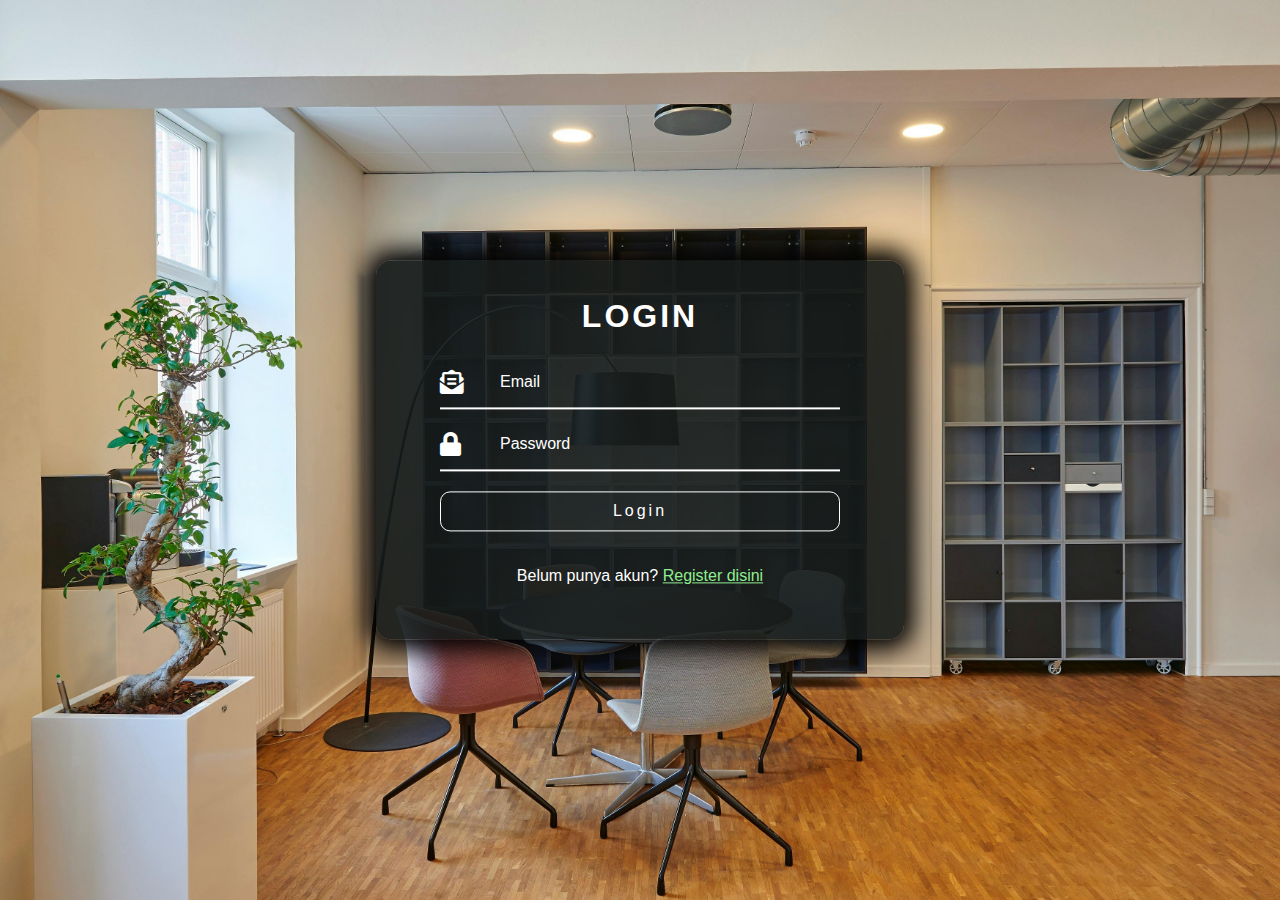
<file: index.html>
<!DOCTYPE html>
<html lang="en">
  <head>
    <meta charset="UTF-8" />
    <meta http-equiv="X-UA-Compatible" content="IE=edge" />
    <meta name="viewport" content="width=device-width, initial-scale=1.0" />
    <link rel="stylesheet" href="stylea.css" media="screen" title="no title" />
    <link
      rel="stylesheet"
      href="https://use.fontawesome.com/releases/v5.6.3/css/all.css"
    />
    <title>Login Page</title>
    <script src="https://code.jquery.com/jquery-3.6.0.min.js"></script>
    <!-- Menambahkan jQuery -->
  </head>

  <body>
    <div class="input">
      <h1>LOGIN</h1>
      <form id="loginForm" method="POST">
        <!-- Mengubah form agar menggunakan ID -->
        <div class="box-input">
          <i class="fas fa-envelope-open-text"></i>
          <input type="text" name="email" placeholder="Email" required />
          <!-- Menambahkan required -->
        </div>
        <div class="box-input">
          <i class="fas fa-lock"></i>
          <input
            type="password"
            name="password"
            placeholder="Password"
            required
          />
          <!-- Menambahkan required -->
        </div>
        <button type="submit" class="btn-input">Login</button>
        <!-- Menghapus <a> di sekitar button -->
        <div class="bottom">
          <p>
            Belum punya akun?
            <a href="register.html">Register disini</a>
          </p>
        </div>
      </form>
    </div>

    <script>
      $(document).ready(function () {
        $("#loginForm").on("submit", function (event) {
          event.preventDefault(); // Mencegah reload halaman

          // Kirim data form dengan AJAX
          $.ajax({
            url: "login.php", // File PHP untuk login
            method: "POST",
            data: $(this).serialize(), // Mengambil data dari form
            success: function (response) {
              // Alihkan ke halaman utama jika login berhasil
              if (response === "success") {
                window.location.href =
                  "http://localhost/Geotera/smarttrash/smarttrash.html"; // Redirect jika login sukses
              } else {
                alert(response); // Tampilkan pesan error dari PHP
              }
            },
          });
        });
      });
    </script>
  </body>
</html>
</file>
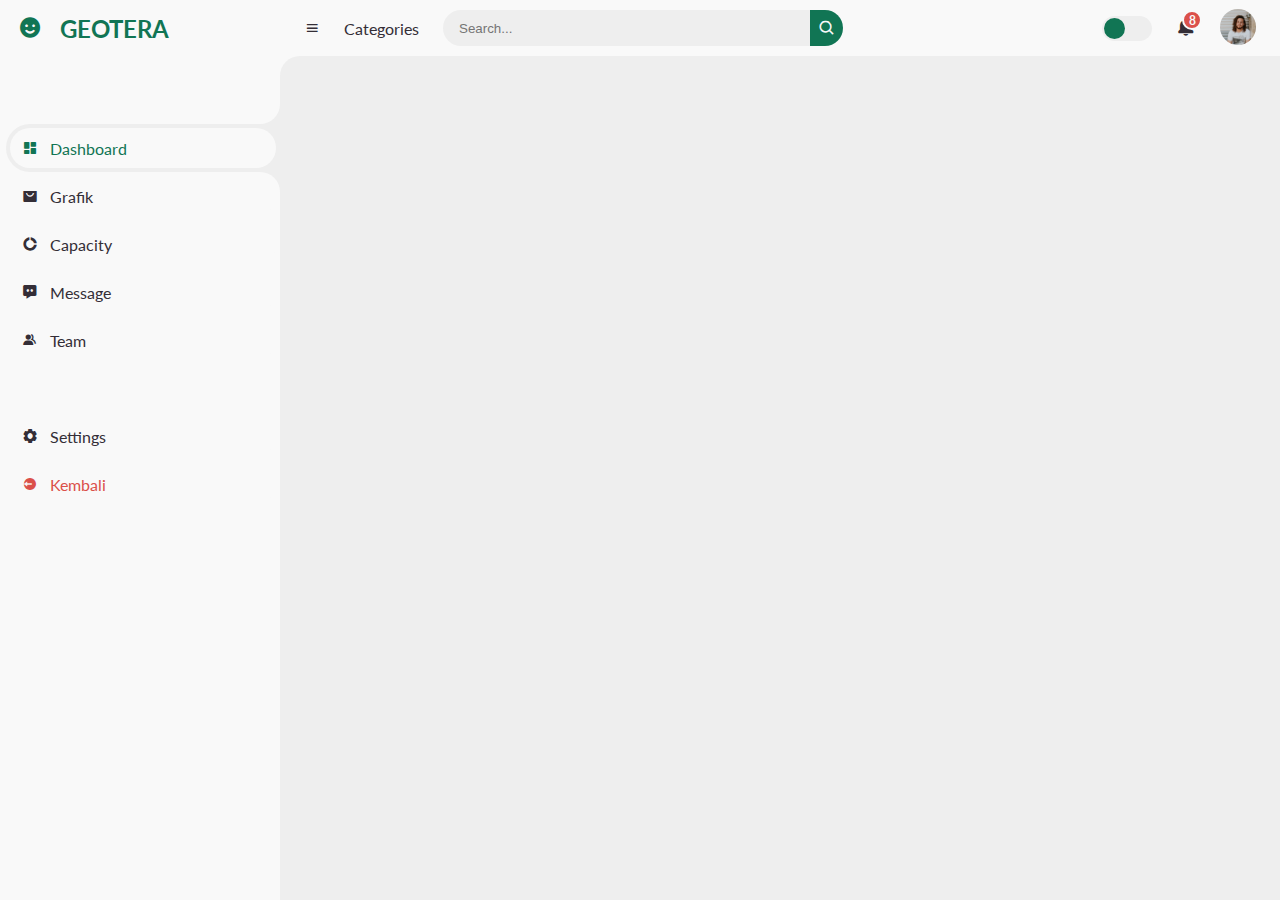
<file: dashboard/index.html>
<!DOCTYPE html>
<html lang="en">
<head>
	<meta charset="UTF-8">
	<meta name="viewport" content="width=device-width, initial-scale=1.0">

	<!-- Boxicons -->
	<link href='https://unpkg.com/boxicons@2.0.9/css/boxicons.min.css' rel='stylesheet'>
	<!-- My CSS -->
	<link rel="stylesheet" href="style.css">

	<title>AdminHub</title>
</head>
<body>


	<!-- SIDEBAR -->
	<section id="sidebar">
		<a href="#" class="brand">
			<i class='bx bxs-smile'></i>
			<span class="text">GEOTERA</span>
		</a>
		<ul class="side-menu top">
			<li class="active">
				<a href="#">
					<i class='bx bxs-dashboard' ></i>
					<span class="text">Dashboard</span>
				</a>
			</li>
			<li>
				<a href="#">
					<i class='bx bxs-shopping-bag-alt' ></i>
					<span class="text">Grafik</span>
				</a>
			</li>
			<li>
				<a href="http://localhost/Geotera/trashcapacity/index.php" target="content-frame">
					<i class='bx bxs-doughnut-chart'></i>
					<span class="text">Capacity</span>
				</a>
			</li>
			<li>
				<a href="#">
					<i class='bx bxs-message-dots' ></i>
					<span class="text">Message</span>
				</a>
			</li>
			<li>
				<a href="#">
					<i class='bx bxs-group' ></i>
					<span class="text">Team</span>
				</a>
			</li>
		</ul>
		<ul class="side-menu">
			<li>
				<a href="#">
					<i class='bx bxs-cog' ></i>
					<span class="text">Settings</span>
				</a>
			</li>
			<li>
				<a href="http://localhost/Geotera/smarttrash/smarttrash.html" class="logout">
					<i class='bx bxs-log-out-circle' ></i>
					<span class="text">Kembali</span>
				</a>
			</li>
		</ul>
	</section>
	<!-- SIDEBAR -->



	<!-- CONTENT -->
	<section id="content">
		<!-- NAVBAR -->
		<nav>
			<i class='bx bx-menu' ></i>
			<a href="#" class="nav-link">Categories</a>
			<form action="#">
				<div class="form-input">
					<input type="search" placeholder="Search...">
					<button type="submit" class="search-btn"><i class='bx bx-search' ></i></button>
				</div>
			</form>
			<input type="checkbox" id="switch-mode" hidden>
			<label for="switch-mode" class="switch-mode"></label>
			<a href="#" class="notification">
				<i class='bx bxs-bell' ></i>
				<span class="num">8</span>
			</a>
			<a href="#" class="profile">
				<img src="img/people.png">
			</a>
		</nav>
		<!-- NAVBAR -->

		<!-- MAIN -->
		<main id="main-content">

    <iframe src="http://localhost/Geotera/trashcapacity/index.php" name="content-frame" style="width:100%; height:100vh; border:none;"></iframe>


			<div class="head-title">
				<div class="left">
					<h1>Dashboard</h1>
					<ul class="breadcrumb">
						<li>
							<a href="#">Dashboard</a>
						</li>
						<li><i class='bx bx-chevron-right' ></i></li>
						<li>
							<a class="active" href="#">Home</a>
						</li>
					</ul>
				</div>
				<a href="#" class="btn-download">
					<i class='bx bxs-cloud-download' ></i>
					<span class="text">Download PDF</span>
				</a>
			</div>

			<ul class="box-info">
				<li>
					<i class='bx bxs-calendar-check' ></i>
					<span class="text">
						<h3>1020</h3>
						<p>Pengguna</p>
					</span>
				</li>
				<li>
					<i class='bx bxs-group' ></i>
					<span class="text">
						<h3>2834</h3>
						<p>Visitors</p>
					</span>
				</li>
				<li>
					<i class='bx bxs-dollar-circle' ></i>
					<span class="text">
						<h3>Rp.500.000</h3>
						<p>Pemasukan</p>
					</span>
				</li>
			</ul>


			<div class="table-data">
				<div class="order">
					<div class="head">
						<h3>Recent Orders</h3>
						<i class='bx bx-search' ></i>
						<i class='bx bx-filter' ></i>
					</div>
					<table>
						<thead>
							<tr>
								<th>User</th>
								<th>Date Order</th>
								<th>Status</th>
							</tr>
						</thead>
						<tbody>
							<tr>
								<td>
									<img src="img/people.png">
									<p>John Doe</p>
								</td>
								<td>01-10-2021</td>
								<td><span class="status completed">Completed</span></td>
							</tr>
							<tr>
								<td>
									<img src="img/people.png">
									<p>John Doe</p>
								</td>
								<td>01-10-2021</td>
								<td><span class="status pending">Pending</span></td>
							</tr>
							<tr>
								<td>
									<img src="img/people.png">
									<p>John Doe</p>
								</td>
								<td>01-10-2021</td>
								<td><span class="status process">Process</span></td>
							</tr>
							<tr>
								<td>
									<img src="img/people.png">
									<p>John Doe</p>
								</td>
								<td>01-10-2021</td>
								<td><span class="status pending">Pending</span></td>
							</tr>
							<tr>
								<td>
									<img src="img/people.png">
									<p>John Doe</p>
								</td>
								<td>01-10-2021</td>
								<td><span class="status completed">Completed</span></td>
							</tr>
						</tbody>
					</table>
				</div>
				<div class="todo">
					<div class="head">
						<h3>Todos</h3>
						<i class='bx bx-plus' ></i>
						<i class='bx bx-filter' ></i>
					</div>
					<ul class="todo-list">
						<li class="completed">
							<p>Todo List</p>
							<i class='bx bx-dots-vertical-rounded' ></i>
						</li>
						<li class="completed">
							<p>Todo List</p>
							<i class='bx bx-dots-vertical-rounded' ></i>
						</li>
						<li class="not-completed">
							<p>Todo List</p>
							<i class='bx bx-dots-vertical-rounded' ></i>
						</li>
						<li class="completed">
							<p>Todo List</p>
							<i class='bx bx-dots-vertical-rounded' ></i>
						</li>
						<li class="not-completed">
							<p>Todo List</p>
							<i class='bx bx-dots-vertical-rounded' ></i>
						</li>
					</ul>
				</div>
			</div>
		</main>
		<!-- MAIN -->
	</section>
	<!-- CONTENT -->


	<script src="script.js"></script>

	
</body>
</html>
</file>
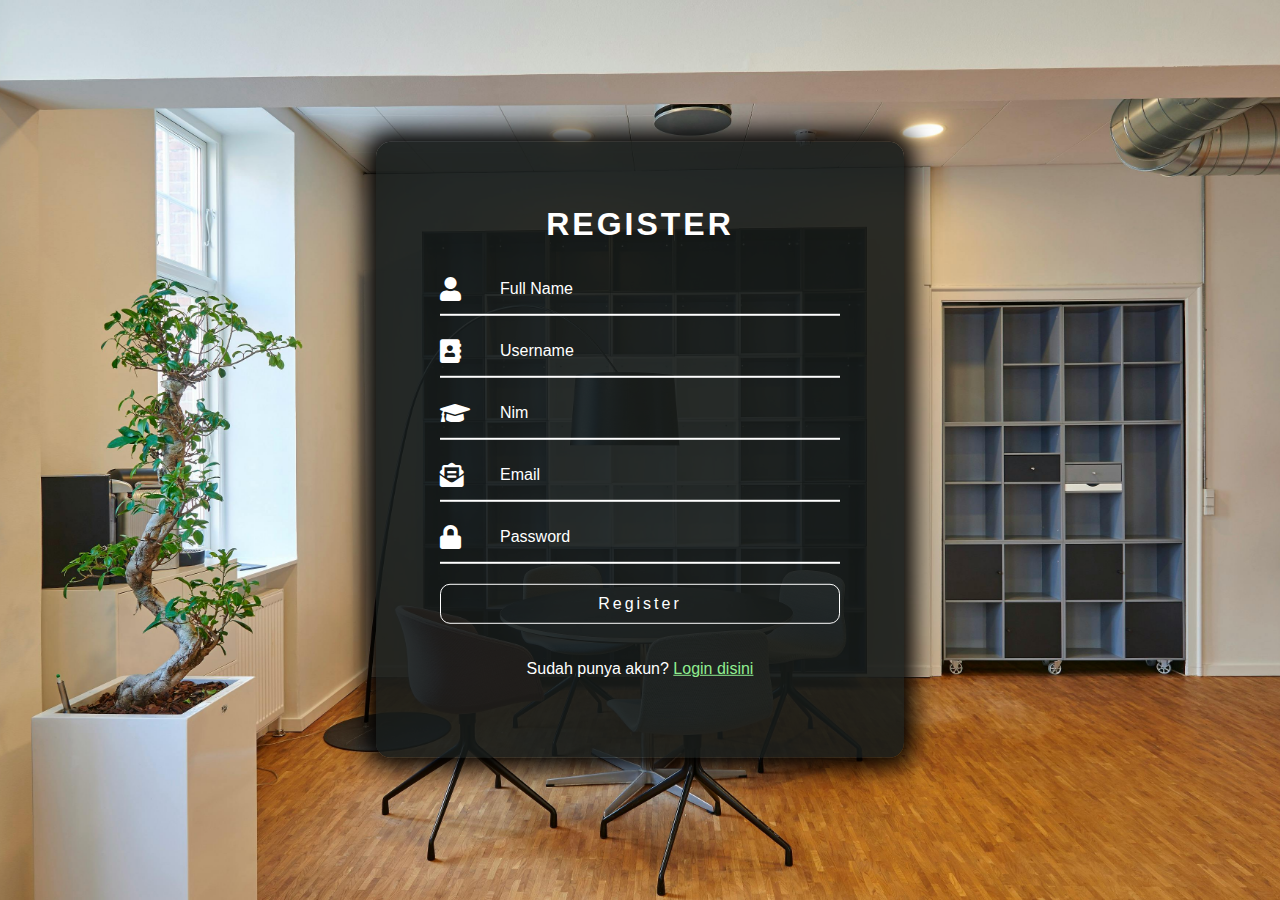
<file: register.html>
<!DOCTYPE html>
<html lang="en">

<head>
    <meta charset="UTF-8">
    <meta http-equiv="X-UA-Compatible" content="IE=edge">
    <meta name="viewport" content="width=device-width, initial-scale=1.0">
    <link rel="stylesheet" href="styleb.css" media="screen" title="no title">
    <link rel="stylesheet" href="https://use.fontawesome.com/releases/v5.6.3/css/all.css">
    <title>Register Page</title>
</head>

<body>
    <div class="input">
        <h1>REGISTER</h1>
        <form action="register.php" method="POST">
            <div class="box-input">
                <i class="fas fa-user"></i>
                <input type="text" name="fullname" placeholder="Full Name">
            </div>
            <div class="box-input">
                <i class="fas fa-address-book"></i>
                <input type="text" name="username" placeholder="Username">
            </div>
            <div class="box-input">
                <i class="fas fa-graduation-cap"></i>
                <input type="text" name="nim" placeholder="Nim">
            </div>
            <div class="box-input">
                <i class="fas fa-envelope-open-text"></i>
                <input type="text" name="email" placeholder="Email">
            </div>
            <div class="box-input">
                <i class="fas fa-lock"></i>
                <input type="password" name="password" placeholder="Password">
            </div>
            <a href="index.html">
                <button type="submit" name="register" class="btn-input">Register</button>
            </a>
            <div class="bottom">
                <p>Sudah punya akun?
                    <a href="index.html">Login disini</a>
                </p>
            </div>
        </form>
    </div>
</body>

</html>
</file>
<file: stylea.css>
:root {
    --primary-color: white;
    --secondary-color: lightgreen;
    --background-color: rgba(21, 26, 24, 0.9);
    --box-shadow-color: black;
    --hover-background: black;
}

body {
    margin: 0;
    padding: 0;
    background: url(bgrd.jpg);
    background-size: cover;
    background-position: center;
    background-repeat: no-repeat;
    background-attachment: fixed;
    font-family: sans-serif;
}

.input {
    position: absolute;
    top: 50%;
    left: 50%;
    transform: translate(-50%, -50%);
    background: var(--background-color);
    padding: 3vw 5vw; 
    width: 70%;
    max-width: 400px; 
    box-shadow: 0px 0px 25px 10px var(--box-shadow-color);
    border-radius: 15px;
}

.input h1 {
    text-align: center;
    color: var(--primary-color);
    font-size: 2rem; /* Responsive font size */
    letter-spacing: 3px;
    margin-top: 0;
}

.box-input {
    display: flex;
    justify-content: space-between;
    margin: 10px 0;
    border-bottom: 2px solid var(--primary-color);
    padding: 8px 0;
}

.box-input i {
    font-size: 1.5rem;
    color: var(--primary-color);
    padding: 5px 0;
}

.box-input input {
    width: 85%;
    padding: 5px 0;
    background: none;
    border: none;
    outline: none;
    color: var(--primary-color);
    font-size: 1rem;
}

.box-input input::placeholder {
    color: var(--primary-color);
}

.btn-input {
    margin: 10px 0 20px;
    background: none;
    border: 1px solid var(--primary-color);
    width: 100%;
    padding: 10px;
    color: var(--primary-color);
    font-size: 1rem; 
    letter-spacing: 3px;
    cursor: pointer;
    transition: all 0.2s;
    border-radius: 10px;
}

.btn-input:hover {
    background: var(--hover-background);
}

.bottom {
    text-align: center;
    margin-top: 10px;
}

.bottom p,
.bottom a {
    color: var(--primary-color);
    font-size: 1rem; 
}

.bottom a {
    color: var(--secondary-color);
}

.bottom a:hover {
    text-decoration: underline;
}

/* Media Queries */
/* Responsive for tablets */
@media screen and (max-width: 768px) {
    .input {
        padding: 4vw; /* Increase padding for tablet */
        max-width: 90%;
    }

    .input h1 {
        font-size: 1.6rem; /* Slightly smaller for tablet */
    }

    .box-input i {
        font-size: 1.3rem; /* Adjust icon size for tablet */
    }

    .box-input input {
        font-size: 0.9rem; /* Adjust input font size for tablet */
    }

    .btn-input {
        font-size: 0.9rem; /* Adjust button font size for tablet */
    }
}

/* Responsive for mobile */
@media screen and (max-width: 480px) {
    .input {
        padding: 5vw; /* Increase padding for mobile */
        max-width: 90%; /* Full width on mobile */
    }

    .input h1 {
        font-size: 1.5rem; /* Smaller for mobile */
    }

    .box-input {
        flex-direction: column; /* Stack icon and input vertically on mobile */
        align-items: flex-start; /* Align items to the left */
    }

    .box-input i {
        font-size: 1.2rem; /* Adjust icon size for mobile */
        margin-bottom: 5px; /* Space between icon and input */
    }

    .box-input input {
        font-size: 0.8rem; /* Smaller input font size for mobile */
    }

    .btn-input {
        font-size: 0.9rem; /* Smaller button font size for mobile */
        padding: 12px; /* Adjust padding for button */
    }

    .bottom p,
    .bottom a {
        font-size: 0.9rem; /* Smaller text size for mobile */
    }
}
</file>
<file: dashboard/style.css>
@import url('https://fonts.googleapis.com/css2?family=Lato:wght@400;700&family=Poppins:wght@400;500;600;700&display=swap');

* {
	margin: 0;
	padding: 0;
	box-sizing: border-box;
}

a {
	text-decoration: none;
}

li {
	list-style: none;
}

:root {
	--poppins: 'Poppins', sans-serif;
	--lato: 'Lato', sans-serif;

	--light: #F9F9F9;
	--blue: #117554;
	--light-blue: #CFE8FF;
	--grey: #eee;
	--dark-grey: #AAAAAA;
	--dark: #342E37;
	--red: #DB504A;
	--yellow: #FFCE26;
	--light-yellow: #FFF2C6;
	--orange: #FD7238;
	--light-orange: #FFE0D3;
}

html {
	overflow-x: hidden;
}

body.dark {
	--light: #0C0C1E;
	--grey: #060714;
	--dark: #FBFBFB;
}

body {
	background: var(--grey);
	overflow-x: hidden;
}





/* SIDEBAR */
#sidebar {
	position: fixed;
	top: 0;
	left: 0;
	width: 280px;
	height: 100%;
	background: var(--light);
	z-index: 2000;
	font-family: var(--lato);
	transition: .3s ease;
	overflow-x: hidden;
	scrollbar-width: none;
}
#sidebar::--webkit-scrollbar {
	display: none;
}
#sidebar.hide {
	width: 60px;
}
#sidebar .brand {
	font-size: 24px;
	font-weight: 700;
	height: 56px;
	display: flex;
	align-items: center;
	color: var(--blue);
	position: sticky;
	top: 0;
	left: 0;
	background: var(--light);
	z-index: 500;
	padding-bottom: 20px;
	box-sizing: content-box;
}
#sidebar .brand .bx {
	min-width: 60px;
	display: flex;
	justify-content: center;
}
#sidebar .side-menu {
	width: 100%;
	margin-top: 48px;
}
#sidebar .side-menu li {
	height: 48px;
	background: transparent;
	margin-left: 6px;
	border-radius: 48px 0 0 48px;
	padding: 4px;
}
#sidebar .side-menu li.active {
	background: var(--grey);
	position: relative;
}
#sidebar .side-menu li.active::before {
	content: '';
	position: absolute;
	width: 40px;
	height: 40px;
	border-radius: 50%;
	top: -40px;
	right: 0;
	box-shadow: 20px 20px 0 var(--grey);
	z-index: -1;
}
#sidebar .side-menu li.active::after {
	content: '';
	position: absolute;
	width: 40px;
	height: 40px;
	border-radius: 50%;
	bottom: -40px;
	right: 0;
	box-shadow: 20px -20px 0 var(--grey);
	z-index: -1;
}
#sidebar .side-menu li a {
	width: 100%;
	height: 100%;
	background: var(--light);
	display: flex;
	align-items: center;
	border-radius: 48px;
	font-size: 16px;
	color: var(--dark);
	white-space: nowrap;
	overflow-x: hidden;
}
#sidebar .side-menu.top li.active a {
	color: var(--blue);
}
#sidebar.hide .side-menu li a {
	width: calc(48px - (4px * 2));
	transition: width .3s ease;
}
#sidebar .side-menu li a.logout {
	color: var(--red);
}
#sidebar .side-menu.top li a:hover {
	color: var(--blue);
}
#sidebar .side-menu li a .bx {
	min-width: calc(60px  - ((4px + 6px) * 2));
	display: flex;
	justify-content: center;
}
/* SIDEBAR */





/* CONTENT */
#content {
	position: relative;
	width: calc(100% - 280px);
	left: 280px;
	transition: .3s ease;
}
#sidebar.hide ~ #content {
	width: calc(100% - 60px);
	left: 60px;
}




/* NAVBAR */
#content nav {
	height: 56px;
	background: var(--light);
	padding: 0 24px;
	display: flex;
	align-items: center;
	grid-gap: 24px;
	font-family: var(--lato);
	position: sticky;
	top: 0;
	left: 0;
	z-index: 1000;
}
#content nav::before {
	content: '';
	position: absolute;
	width: 40px;
	height: 40px;
	bottom: -40px;
	left: 0;
	border-radius: 50%;
	box-shadow: -20px -20px 0 var(--light);
}
#content nav a {
	color: var(--dark);
}
#content nav .bx.bx-menu {
	cursor: pointer;
	color: var(--dark);
}
#content nav .nav-link {
	font-size: 16px;
	transition: .3s ease;
}
#content nav .nav-link:hover {
	color: var(--blue);
}
#content nav form {
	max-width: 400px;
	width: 100%;
	margin-right: auto;
}
#content nav form .form-input {
	display: flex;
	align-items: center;
	height: 36px;
}
#content nav form .form-input input {
	flex-grow: 1;
	padding: 0 16px;
	height: 100%;
	border: none;
	background: var(--grey);
	border-radius: 36px 0 0 36px;
	outline: none;
	width: 100%;
	color: var(--dark);
}
#content nav form .form-input button {
	width: 36px;
	height: 100%;
	display: flex;
	justify-content: center;
	align-items: center;
	background: var(--blue);
	color: var(--light);
	font-size: 18px;
	border: none;
	outline: none;
	border-radius: 0 36px 36px 0;
	cursor: pointer;
}
#content nav .notification {
	font-size: 20px;
	position: relative;
}
#content nav .notification .num {
	position: absolute;
	top: -6px;
	right: -6px;
	width: 20px;
	height: 20px;
	border-radius: 50%;
	border: 2px solid var(--light);
	background: var(--red);
	color: var(--light);
	font-weight: 700;
	font-size: 12px;
	display: flex;
	justify-content: center;
	align-items: center;
}
#content nav .profile img {
	width: 36px;
	height: 36px;
	object-fit: cover;
	border-radius: 50%;
}
#content nav .switch-mode {
	display: block;
	min-width: 50px;
	height: 25px;
	border-radius: 25px;
	background: var(--grey);
	cursor: pointer;
	position: relative;
}
#content nav .switch-mode::before {
	content: '';
	position: absolute;
	top: 2px;
	left: 2px;
	bottom: 2px;
	width: calc(25px - 4px);
	background: var(--blue);
	border-radius: 50%;
	transition: all .3s ease;
}
#content nav #switch-mode:checked + .switch-mode::before {
	left: calc(100% - (25px - 4px) - 2px);
}
/* NAVBAR */





/* MAIN */
#content main {
	width: 100%;
	padding: 36px 24px;
	font-family: var(--poppins);
	max-height: calc(100vh - 56px);
	overflow-y: auto;
}
#content main .head-title {
	display: flex;
	align-items: center;
	justify-content: space-between;
	grid-gap: 16px;
	flex-wrap: wrap;
}
#content main .head-title .left h1 {
	font-size: 36px;
	font-weight: 600;
	margin-bottom: 10px;
	color: var(--dark);
}
#content main .head-title .left .breadcrumb {
	display: flex;
	align-items: center;
	grid-gap: 16px;
}
#content main .head-title .left .breadcrumb li {
	color: var(--dark);
}
#content main .head-title .left .breadcrumb li a {
	color: var(--dark-grey);
	pointer-events: none;
}
#content main .head-title .left .breadcrumb li a.active {
	color: var(--blue);
	pointer-events: unset;
}
#content main .head-title .btn-download {
	height: 36px;
	padding: 0 16px;
	border-radius: 36px;
	background: var(--blue);
	color: var(--light);
	display: flex;
	justify-content: center;
	align-items: center;
	grid-gap: 10px;
	font-weight: 500;
}




#content main .box-info {
	display: grid;
	grid-template-columns: repeat(auto-fit, minmax(240px, 1fr));
	grid-gap: 24px;
	margin-top: 36px;
}
#content main .box-info li {
	padding: 24px;
	background: var(--light);
	border-radius: 20px;
	display: flex;
	align-items: center;
	grid-gap: 24px;
}
#content main .box-info li .bx {
	width: 80px;
	height: 80px;
	border-radius: 10px;
	font-size: 36px;
	display: flex;
	justify-content: center;
	align-items: center;
}
#content main .box-info li:nth-child(1) .bx {
	background: var(--light-blue);
	color: var(--blue);
}
#content main .box-info li:nth-child(2) .bx {
	background: var(--light-yellow);
	color: var(--yellow);
}
#content main .box-info li:nth-child(3) .bx {
	background: var(--light-orange);
	color: var(--orange);
}
#content main .box-info li .text h3 {
	font-size: 24px;
	font-weight: 600;
	color: var(--dark);
}
#content main .box-info li .text p {
	color: var(--dark);	
}





#content main .table-data {
	display: flex;
	flex-wrap: wrap;
	grid-gap: 24px;
	margin-top: 24px;
	width: 100%;
	color: var(--dark);
}
#content main .table-data > div {
	border-radius: 20px;
	background: var(--light);
	padding: 24px;
	overflow-x: auto;
}
#content main .table-data .head {
	display: flex;
	align-items: center;
	grid-gap: 16px;
	margin-bottom: 24px;
}
#content main .table-data .head h3 {
	margin-right: auto;
	font-size: 24px;
	font-weight: 600;
}
#content main .table-data .head .bx {
	cursor: pointer;
}

#content main .table-data .order {
	flex-grow: 1;
	flex-basis: 500px;
}
#content main .table-data .order table {
	width: 100%;
	border-collapse: collapse;
}
#content main .table-data .order table th {
	padding-bottom: 12px;
	font-size: 13px;
	text-align: left;
	border-bottom: 1px solid var(--grey);
}
#content main .table-data .order table td {
	padding: 16px 0;
}
#content main .table-data .order table tr td:first-child {
	display: flex;
	align-items: center;
	grid-gap: 12px;
	padding-left: 6px;
}
#content main .table-data .order table td img {
	width: 36px;
	height: 36px;
	border-radius: 50%;
	object-fit: cover;
}
#content main .table-data .order table tbody tr:hover {
	background: var(--grey);
}
#content main .table-data .order table tr td .status {
	font-size: 10px;
	padding: 6px 16px;
	color: var(--light);
	border-radius: 20px;
	font-weight: 700;
}
#content main .table-data .order table tr td .status.completed {
	background: var(--blue);
}
#content main .table-data .order table tr td .status.process {
	background: var(--yellow);
}
#content main .table-data .order table tr td .status.pending {
	background: var(--orange);
}


#content main .table-data .todo {
	flex-grow: 1;
	flex-basis: 300px;
}
#content main .table-data .todo .todo-list {
	width: 100%;
}
#content main .table-data .todo .todo-list li {
	width: 100%;
	margin-bottom: 16px;
	background: var(--grey);
	border-radius: 10px;
	padding: 14px 20px;
	display: flex;
	justify-content: space-between;
	align-items: center;
}
#content main .table-data .todo .todo-list li .bx {
	cursor: pointer;
}
#content main .table-data .todo .todo-list li.completed {
	border-left: 10px solid var(--blue);
}
#content main .table-data .todo .todo-list li.not-completed {
	border-left: 10px solid var(--orange);
}
#content main .table-data .todo .todo-list li:last-child {
	margin-bottom: 0;
}
/* MAIN */
/* CONTENT */









@media screen and (max-width: 768px) {
	#sidebar {
		width: 200px;
	}

	#content {
		width: calc(100% - 60px);
		left: 200px;
	}

	#content nav .nav-link {
		display: none;
	}
}






@media screen and (max-width: 576px) {
	#content nav form .form-input input {
		display: none;
	}

	#content nav form .form-input button {
		width: auto;
		height: auto;
		background: transparent;
		border-radius: none;
		color: var(--dark);
	}

	#content nav form.show .form-input input {
		display: block;
		width: 100%;
	}
	#content nav form.show .form-input button {
		width: 36px;
		height: 100%;
		border-radius: 0 36px 36px 0;
		color: var(--light);
		background: var(--red);
	}

	#content nav form.show ~ .notification,
	#content nav form.show ~ .profile {
		display: none;
	}

	#content main .box-info {
		grid-template-columns: 1fr;
	}

	#content main .table-data .head {
		min-width: 420px;
	}
	#content main .table-data .order table {
		min-width: 420px;
	}
	#content main .table-data .todo .todo-list {
		min-width: 420px;
	}
	@media screen and (min-width: 576px){
		.home_container,
		.about_container,
		.size_container{ 
		   grid-template-columns: repeat(2,1fr);
		   align-items: center;
		}
		  
		.description{
		   width: 100px;
		   
		}
	 
		.total-all{
		   padding-right: 40px;
		}
	 
	 
		.prev, .next{
		   top: 50%;
		}
	 
		.home {
		   margin-left: var(--mb-4);
		   margin-right: var(--mb-4);
		}
	 
		.about_data, .about_initial,
		.size_data, .size_initial,
		.contact_container, .contact_initial{
		   text-align: initial;
		}
	 
		.about_img, .size_img{
		   width: 380px;
		   order: -1;
		}
	 
		.contact_container{
		   grid-template-columns: 1.75fr 1fr;
		   align-items: center;
	 
		}
	 }
	 .contact_button{
		justify-self: center;
	 
	 }
	 
	 .title_shop span{
		font-size: var(--smaller-font-size);
	 }
	 .total-price{
		width: 110px;
		font-size: var(--smaller-font-size);
	 }
	 
	 .description span{
		font-size: var(--smaller-font-size);
	 }
	 .description span:last-child{
		font-size: var(--smallest-font-size);
	 }
	 .description{
		width: 100px;
	 }
	 .total-all{
		padding-right: 30px;
	 }
	 .total-all span:first-child{
		font-size: var(--smaller-font-size);
		
	 }
	 .total-all span:last-child{
		font-size: var(--smaller-font-size);
	 }
	 .btn-viewcard{
		font-size: var(--smaller-font-size);
	 }
	 .btn-checkout{
		font-size: var(--smaller-font-size);
	 }
	 
	 
	 @media screen and (min-width: 768px){
		body{
		   margin: 0;
		}
	 
		.section{
		   padding-top: 8rem;
		}
	 
		.nav{
		   height: calc(var(--header-height) + 1.5rem);
		}
	 
		.nav_list{
		   display: flex;
		
		}
	 
		.nav_item{
		   margin-left: var(--mb-5);
		   margin-bottom: 0;
		}
	 
		.nav_toggle{
		   display: none;
		}
	 
		.change-theme{
		   position: initial;
		   margin-left: var(--mb-2);
	 
		}
		.home_container{
		   height: 100vh;
		   justify-items: center;
		}
	 .services_container, .product_container{
		margin-top: var(--mb-6);
	 }
	 
	 }
	 @media screen and (min-width: 960px){
		.bd-container{
		   margin-left: auto;
		   margin-right: auto;
	 
		}
	 
		.home_img{
		   width: 500px,
	 
		   }
	 
		   .about_container,
		   .app_container{
			  column-gap: 7rem;
		   }
		}
		  
		
	 
	 
	  /*for tall screen on mobile y dekstop*/
	 
	  @media screen and (min-width: 721px){
		.home_container{
		   height: 640px;
	 
		}
	}
}
</file>
<file: styleb.css>
:root {
    --primary-color: white;
    --secondary-color: lightgreen;
    --background-color: rgba(21, 26, 24, 0.9);
    --box-shadow-color: black;
    --hover-background: black;
}

body {
    margin: 0;
    padding: 0;
    background: url(bgrd.jpg);
    background-size: cover;
    background-position: center;
    background-repeat: no-repeat;
    background-attachment: fixed;
    font-family: sans-serif;
    height: 100vh; /* Mengatur tinggi agar menutupi seluruh layar */
}

.input {
    position: absolute;
    top: 50%;
    left: 50%;
    transform: translate(-50%, -50%);
    background: var(--background-color);
    padding: 5vw; /* Fleksibel pada mobile */
    width: 70%;
    max-width: 400px; /* Lebih besar di desktop */
    box-shadow: 0px 0px 25px 10px var(--box-shadow-color);
    border-radius: 15px;
}

.input h1 {
    text-align: center;
    color: var(--primary-color);
    font-size: 2rem; /* Menggunakan rem agar lebih responsif */
    font-family: sans-serif;
    letter-spacing: 3px;
    margin-top: 0;
}

.box-input {
    display: flex;
    justify-content: space-between;
    margin: 10px 0;
    border-bottom: 2px solid var(--primary-color);
    padding: 8px 0;
}

.box-input i {
    font-size: 1.5rem; /* Lebih fleksibel dengan rem */
    color: var(--primary-color);
    padding: 5px 0;
}

.box-input input {
    width: 85%;
    padding: 5px 0;
    background: none;
    border: none;
    outline: none;
    color: var(--primary-color);
    font-size: 1rem; /* Responsif dengan rem */
}

.box-input input::placeholder {
    color: var(--primary-color);
}

.btn-input {
    margin: 10px 0 20px;
    background: none;
    border: 1px solid var(--primary-color);
    width: 100%;
    padding: 10px;
    color: var(--primary-color);
    font-size: 1rem; /* Responsif dengan rem */
    letter-spacing: 3px;
    cursor: pointer;
    transition: all 0.2s;
    border-radius: 10px;
}

.btn-input:hover {
    background: var(--hover-background);
}

.bottom {
    text-align: center;
    margin-top: 10px;
}

.bottom p, .bottom a {
    color: var(--primary-color);
    font-size: 1rem; /* Font responsif */
}

.bottom a {
    color: var(--secondary-color);
}

.bottom a:hover {
    text-decoration: underline;
}

/* Responsif untuk tablet */
@media screen and (max-width: 768px) {
    .input {
        padding: 4vw;
        max-width: 90%;
    }

    .input h1 {
        font-size: 1.8rem;
    }

    .box-input input {
        font-size: 0.9rem;
    }

    .btn-input {
        font-size: 0.9rem;
    }
}

/* Responsif untuk ponsel */
@media screen and (max-width: 480px) {
    .input {
        padding: 3vw;
        max-width: 100%;
    }

    .input h1 {
        font-size: 1.3rem; /* Ukuran yang lebih kecil agar lebih sesuai */
    }

    .box-input i {
        font-size: 0.9rem; /* Font lebih kecil pada mobile */
    }

    .box-input input {
        font-size: 0.8rem;
    }

    .btn-input {
        font-size: 0.8rem;
        padding: 8px; /* Mengurangi padding untuk tombol agar sesuai pada layar kecil */
    }

    .bottom p, .bottom a {
        font-size: 0.9rem; /* Ukuran font yang lebih kecil */
    }
}
</file>
